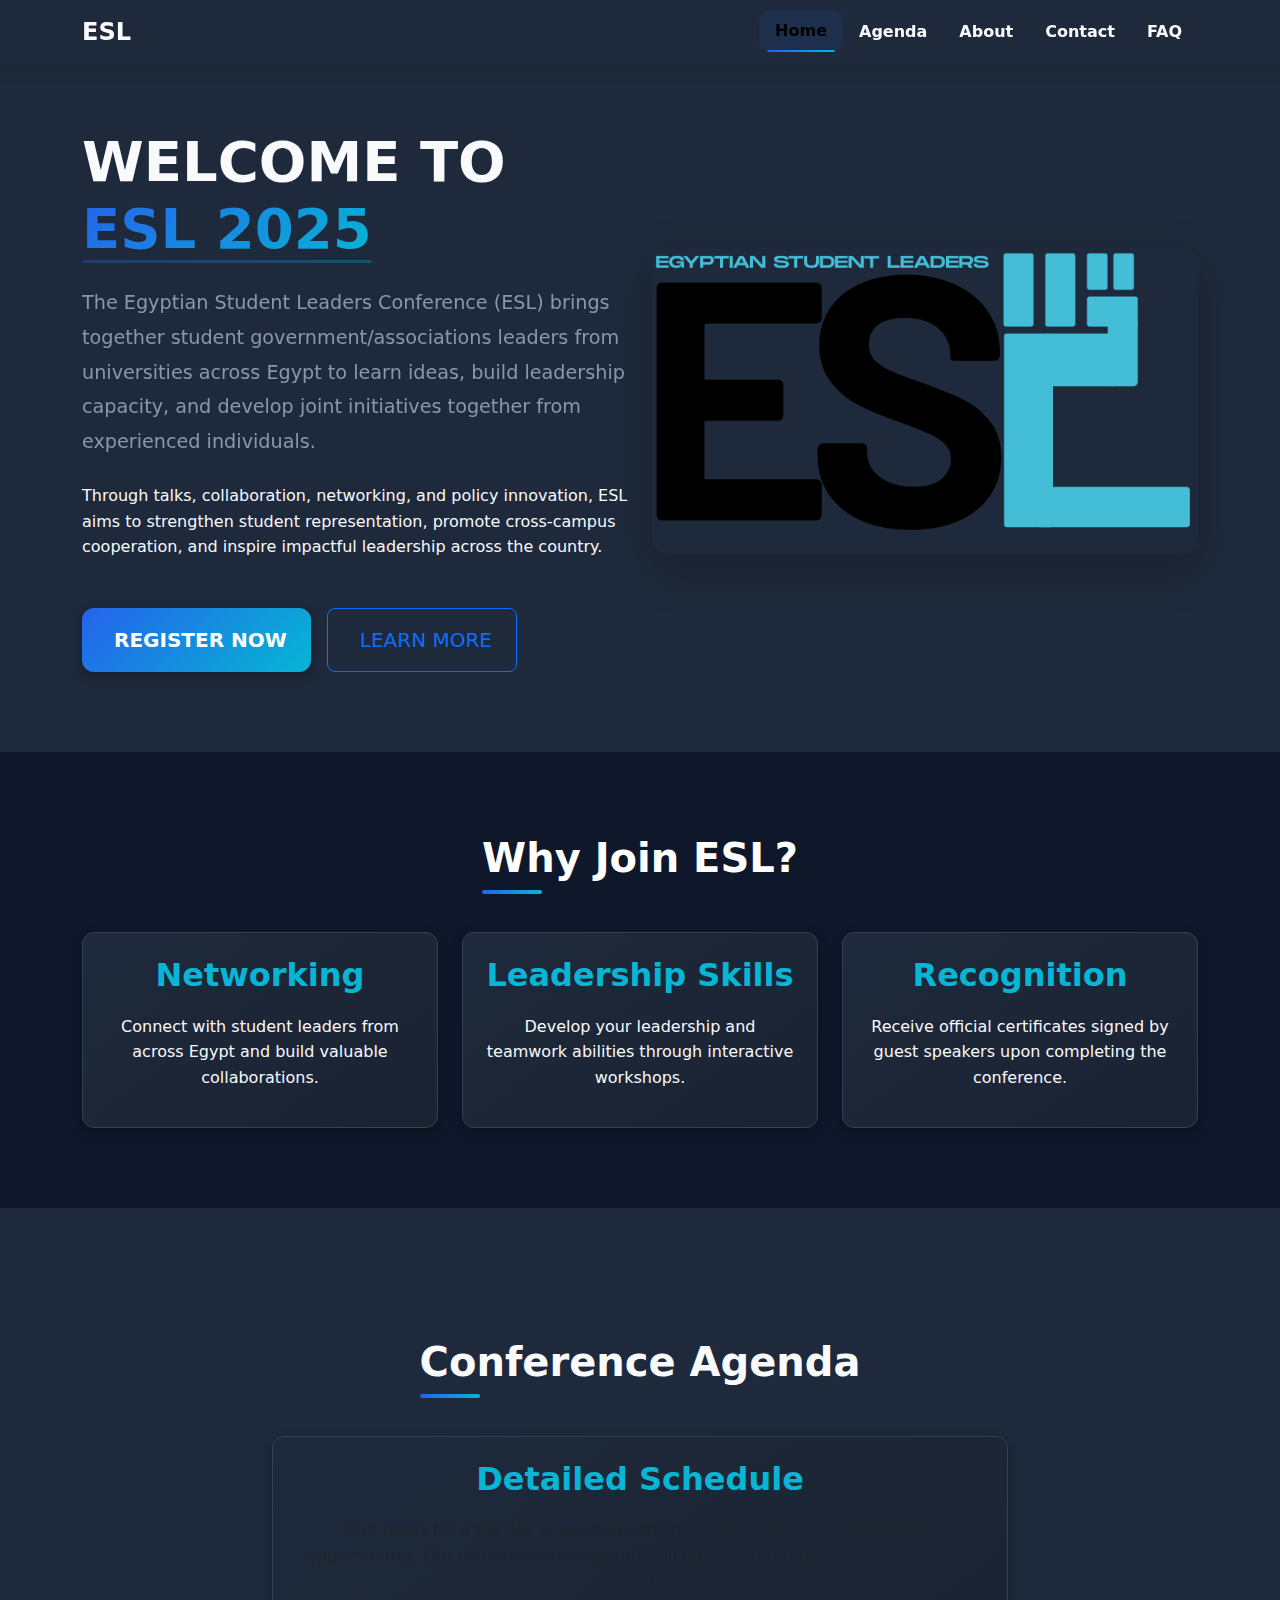
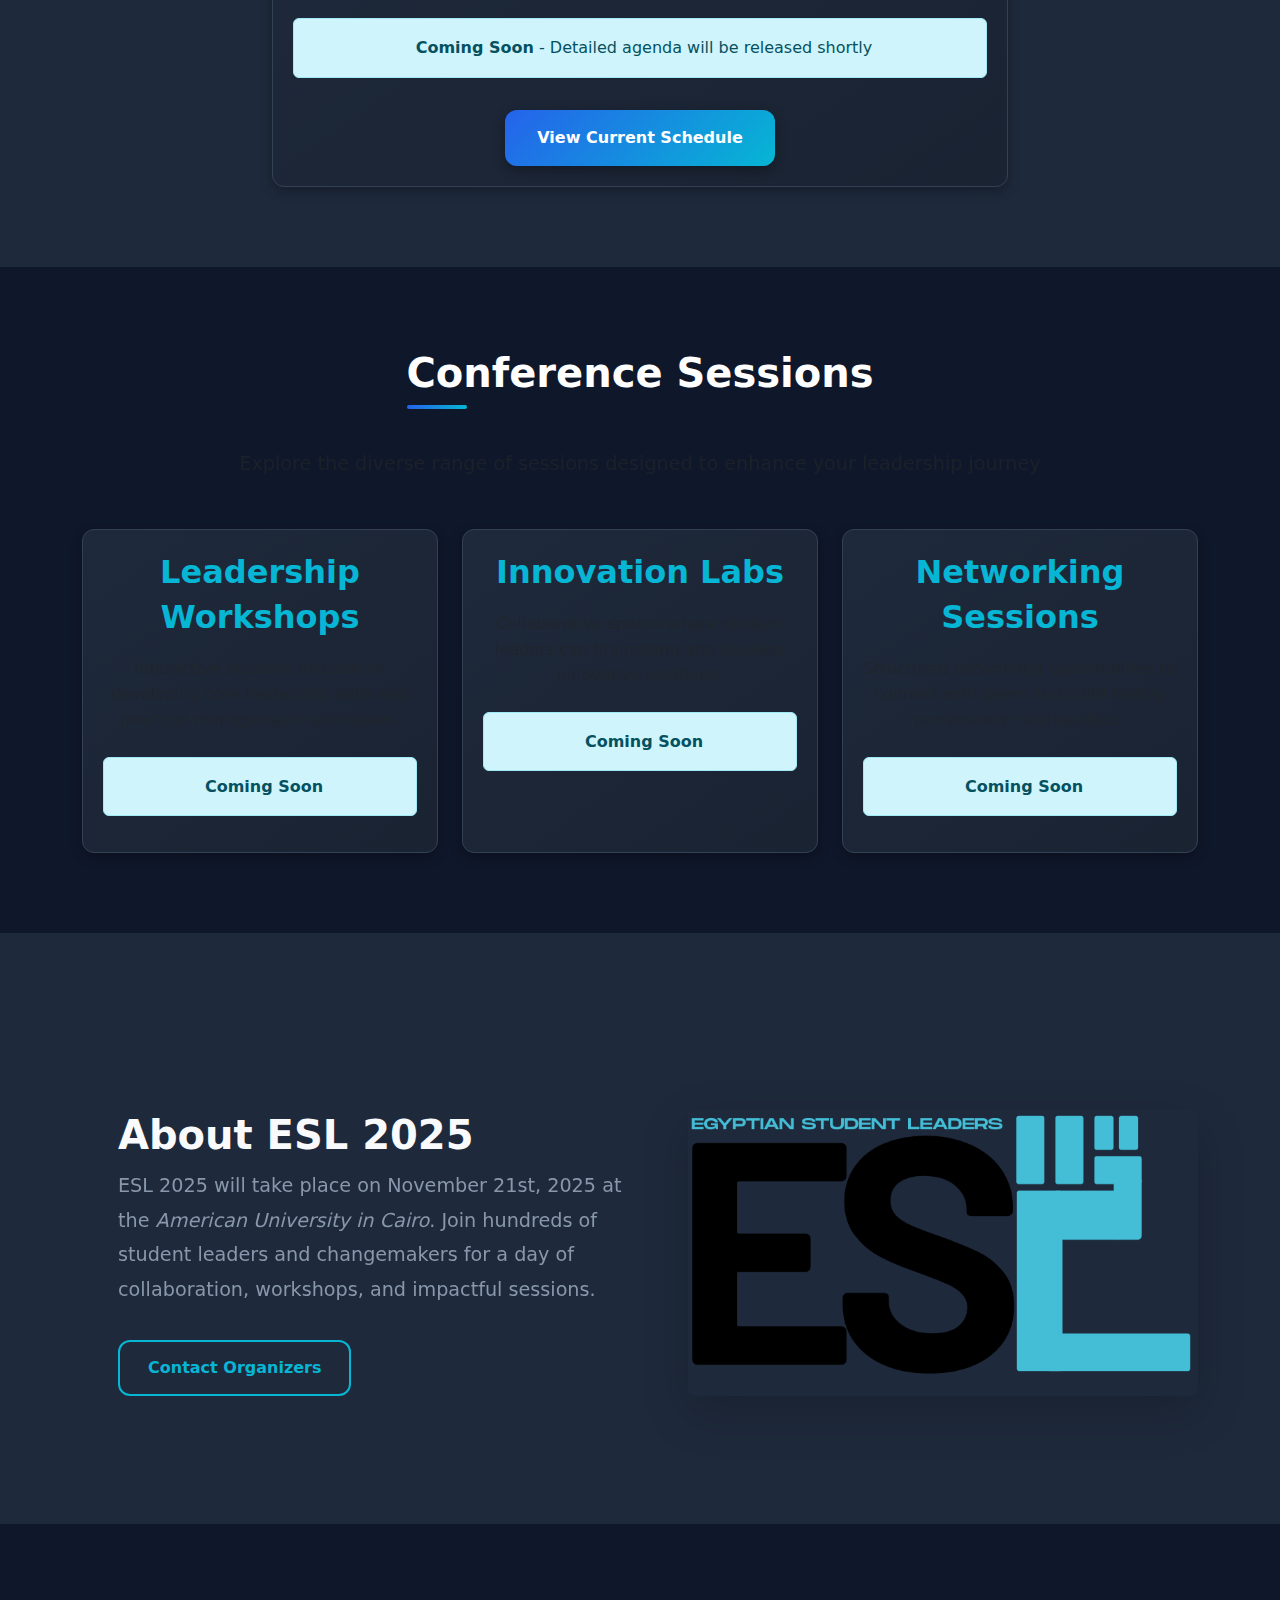
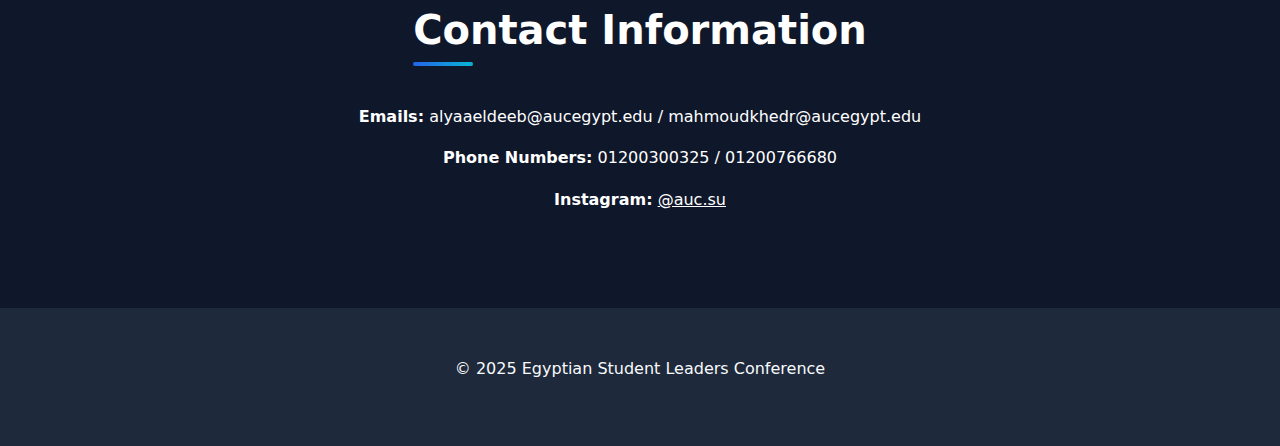
<file: index.html>
<!DOCTYPE html>
<html lang="en">

<head>
  <meta charset="UTF-8" />
  <meta name="viewport" content="width=device-width, initial-scale=1.0" />
  <title>Home</title>

  <!-- Bootstrap (for layout only) -->
  <link href="https://cdn.jsdelivr.net/npm/bootstrap@5.3.3/dist/css/bootstrap.min.css" rel="stylesheet" />
  <script src="https://cdn.jsdelivr.net/npm/bootstrap@5.3.3/dist/js/bootstrap.bundle.min.js"></script>

  <!-- Global Styles -->
  <link rel="stylesheet" href="css/global.css" />
</head>

<body>
  <!-- Navbar -->
  <header>
    <nav class="navbar navbar-expand-lg" id="main-nav">
      <div class="container">
        <a href="index.html" class="navbar-brand">ESL</a>
        <button class="navbar-toggler" type="button" data-bs-toggle="collapse" data-bs-target="#navmenu"
          aria-controls="navmenu" aria-expanded="false" aria-label="Toggle navigation">
          <span class="navbar-toggler-icon"></span>
        </button>

        <div class="collapse navbar-collapse" id="navmenu">
          <ul class="navbar-nav ms-auto">
            <li class="nav-item"><a href="index.html" class="nav-link active">Home</a></li>
            <li class="nav-item"><a href="agenda.html" class="nav-link">Agenda</a></li>
            <li class="nav-item"><a href="about.html" class="nav-link">About</a></li>
            <li class="nav-item"><a href="contact.html" class="nav-link">Contact</a></li>
            <li class="nav-item"><a href="faq.html" class="nav-link">FAQ</a></li>
          </ul>
        </div>
      </div>
    </nav>
  </header>


  <section class="start-section">
    <div class="container">
      <div class="row align-items-center min-vh-75">
        <div class="col-lg-6">
          <div class="hero-content">
            <h1 class="display-4 fw-bold mb-4">WELCOME TO <span class="highlight">ESL 2025</span></h1>
            <p class="lead mb-4">
              The <strong>Egyptian Student Leaders Conference (ESL)</strong> brings together student
              government/associations leaders from universities across Egypt to learn ideas, build
              leadership capacity, and develop joint initiatives together from experienced individuals.
            </p>
            <p class="mb-5">
              Through talks, collaboration, networking, and policy innovation, ESL aims to strengthen
              student representation, promote cross-campus cooperation, and inspire impactful
              leadership across the country.
            </p>
            <div class="d-flex flex-column flex-sm-row gap-3">
              <button class="btn btn-primary-custom btn-lg px-4 py-3" data-bs-toggle="modal" data-bs-target="#registerModal">
                <i class="fas fa-user-plus me-2"></i>REGISTER NOW
              </button>
              <a href="about.html" class="btn btn-outline-primary btn-lg px-4 py-3">
                <i class="fas fa-info-circle me-2"></i>LEARN MORE
              </a>
            </div>
          </div>
        </div>
        <div class="col-lg-6 text-center">
          <img class="img-fluid rounded-4 shadow-lg" src="images/ELC.png" alt="ESL Conference" 
               style="max-height: 500px; width: auto;" />
        </div>
      </div>
    </div>
  </section>

  <!-- Registration Modal -->
  <div class="modal fade" id="registerModal" tabindex="-1" aria-labelledby="registerModalLabel" aria-hidden="true">
    <div class="modal-dialog modal-lg">
      <div class="modal-content custom-modal">
        <div class="modal-header">
          <h5 class="modal-title" id="registerModalLabel">Join ESL 2025</h5>
          <button type="button" class="btn-close" data-bs-dismiss="modal"></button>
        </div>

        <div class="modal-body">
          <form id="registrationForm" method="POST" action="/api/register">
            <div class="row g-3">

              <!-- First & Last Name -->
              <div class="col-md-6">
                <label for="firstName" class="form-label">First Name</label>
                <input type="text" class="form-control" id="firstName" name="first_name"
                  placeholder="Enter your first name" required>
              </div>

              <div class="col-md-6">
                <label for="lastName" class="form-label">Last Name</label>
                <input type="text" class="form-control" id="lastName" name="last_name"
                  placeholder="Enter your last name" required>
              </div>

              <!-- Age -->
              <div class="col-md-4">
                <label for="age" class="form-label">Age</label>
                <input type="number" class="form-control" id="age" name="age" placeholder="Enter your age" required>
              </div>

              <!-- Email -->
              <div class="col-md-8">
                <label for="email" class="form-label">Email</label>
                <input type="email" class="form-control" id="email" name="email" placeholder="Enter your email"
                  required>
              </div>

              <!-- Phone -->
              <div class="col-md-6">
                <label for="phone" class="form-label">Phone Number</label>
                <input type="tel" class="form-control" id="phone" name="phone" placeholder="Enter your phone number"
                  required>
              </div>

              <!-- City Dropdown -->
              <div class="col-md-6">
                <label for="city" class="form-label">City</label>
                <select class="form-select" id="city" name="city" required>
                  <option value="" selected>Select your city</option>
                  <option value="Cairo">Cairo</option>
                  <option value="Giza">Giza</option>
                  <option value="Alexandria">Alexandria</option>
                  <option value="Port Said">Port Said</option>
                  <option value="Suez">Suez</option>
                  <option value="Luxor">Luxor</option>
                  <option value="Aswan">Aswan</option>
                  <option value="Ismailia">Ismailia</option>
                  <option value="Tanta">Tanta</option>
                  <option value="Faiyum">Faiyum</option>
                  <option value="Zagazig">Zagazig</option>
                  <option value="Mansoura">Mansoura</option>
                  <option value="Damanhur">Damanhur</option>
                  <option value="Beni Suef">Beni Suef</option>
                  <option value="Minya">Minya</option>
                  <option value="Assiut">Assiut</option>
                  <option value="Sohag">Sohag</option>
                  <option value="Qena">Qena</option>
                  <option value="Hurghada">Hurghada</option>
                  <option value="Sharm El Sheikh">Sharm El Sheikh</option>
                  <option value="Damietta">Damietta</option>
                  <option value="Kafr El Sheikh">Kafr El Sheikh</option>
                  <option value="Arish">Arish</option>
                  <option value="Banha">Banha</option>
                  <option value="Mahalla">Mahalla</option>
                  <option value="New Valley">New Valley</option>
                  <option value="Marsa Matruh">Marsa Matruh</option>
                  <option value="Beheira">Beheira</option>
                  <option value="North Sinai">North Sinai</option>
                  <option value="South Sinai">South Sinai</option>
                  <option value="Qalyubia">Qalyubia</option>
                  <option value="Sharqia">Sharqia</option>
                  <option value="Monufia">Monufia</option>
                  <option value="Red Sea">Red Sea</option>
                  <option value="Dakahlia">Dakahlia</option>
                </select>
              </div>

              <!-- University -->
              <div class="col-md-6">
                <label for="university" class="form-label">University</label>
                <input type="text" class="form-control" id="university" name="university"
                  placeholder="Your university name" required>
              </div>

              <!-- Organization -->
              <div class="col-md-6">
                <label for="organization" class="form-label">Name of Organization</label>
                <input type="text" class="form-control" id="organization" name="organization"
                  placeholder="Organization name or 'Individual'" required>
              </div>

              <!-- Role -->
              <div class="col-md-6">
                <label for="role" class="form-label">Role</label>
                <input type="text" class="form-control" id="role" name="role" placeholder="Enter your role" required>
              </div>

              <!-- Transportation Section (hidden until needed) -->
              <div id="transportSection" style="display:none;">
                <div class="col-12 mt-3">
                  <label class="form-label d-block">Will you be needing transportation?</label>
                  <div class="form-check form-check-inline">
                    <input class="form-check-input" type="radio" name="need_transport" id="transportYes" value="yes">
                    <label class="form-check-label" for="transportYes">Yes</label>
                  </div>
                  <div class="form-check form-check-inline">
                    <input class="form-check-input" type="radio" name="need_transport" id="transportNo" value="no">
                    <label class="form-check-label" for="transportNo">No</label>
                  </div>
                </div>

                <div class="col-12 mt-3" id="transportLocationDiv" style="display:none;">
                  <label for="transportLocation" class="form-label">From where will you be needing
                    transportation?</label>
                  <input type="text" class="form-control" id="transportLocation" name="transport_from"
                    placeholder="Enter location">
                </div>
              </div>
            </div>

            <div class="mt-4">
              <button type="submit" class="btn btn-primary-custom w-100">Submit Registration</button>
            </div>
          </form>
        </div>
      </div>
    </div>
  </div>



  <section class="info-section">
    <div class="container text-center">
      <h2 class="section-title text-white">Why Join ESL?</h2>
      <div class="row g-4">
        <div class="col-md">
          <div class="card-custom">
            <div class="card-body">
              <h3 class="card-title mb-3">Networking</h3>
              <p>Connect with student leaders from across Egypt and build valuable collaborations.</p>
            </div>
          </div>
        </div>
        <div class="col-md">
          <div class="card-custom">
            <div class="card-body">
              <h3 class="card-title mb-3">Leadership Skills</h3>
              <p>Develop your leadership and teamwork abilities through interactive workshops.</p>
            </div>
          </div>
        </div>
        <div class="col-md">
          <div class="card-custom">
            <div class="card-body">
              <h3 class="card-title mb-3">Recognition</h3>
              <p>Receive official certificates signed by guest speakers upon completing the conference.</p>
            </div>
          </div>
        </div>
      </div>
    </div>
  </section>

  <!-- Conference Agenda Section -->
  <section class="event-section">
    <div class="container text-center">
      <h2 class="section-title">Conference Agenda</h2>
      <div class="row justify-content-center">
        <div class="col-lg-8">
          <div class="card-custom">
            <div class="card-body">
              <i class="fas fa-calendar-alt text-primary fa-4x mb-4"></i>
              <h3 class="card-title mb-3">Detailed Schedule</h3>
              <p class="text-muted mb-4">
                Get ready for a full day of exciting activities, workshops, and networking opportunities. 
                Our comprehensive agenda will guide you through every moment of ESL 2025.
              </p>
              <div class="alert alert-info">
                <i class="fas fa-clock me-2"></i>
                <strong>Coming Soon</strong> - Detailed agenda will be released shortly
              </div>
              <a href="agenda.html" class="btn btn-primary-custom mt-3">View Current Schedule</a>
            </div>
          </div>
        </div>
      </div>
    </div>
  </section>

  <!-- Different Sessions Section -->
  <section class="info-section">
    <div class="container text-center">
      <h2 class="section-title text-white">Conference Sessions</h2>
      <p class="lead mb-5 text-muted">Explore the diverse range of sessions designed to enhance your leadership journey</p>
      
      <div class="row g-4">
        <div class="col-md-4">
          <div class="card-custom h-100">
            <div class="card-body">
              <i class="fas fa-users text-primary fa-3x mb-4"></i>
              <h3 class="card-title mb-3">Leadership Workshops</h3>
              <p class="text-muted mb-4">
                Interactive sessions focused on developing core leadership skills and practical management techniques.
              </p>
              <div class="alert alert-info">
                <i class="fas fa-clock me-2"></i>
                <strong>Coming Soon</strong>
              </div>
            </div>
          </div>
        </div>

        <div class="col-md-4">
          <div class="card-custom h-100">
            <div class="card-body">
              <i class="fas fa-lightbulb text-primary fa-3x mb-4"></i>
              <h3 class="card-title mb-3">Innovation Labs</h3>
              <p class="text-muted mb-4">
                Collaborative spaces where student leaders can brainstorm and develop innovative solutions.
              </p>
              <div class="alert alert-info">
                <i class="fas fa-clock me-2"></i>
                <strong>Coming Soon</strong>
              </div>
            </div>
          </div>
        </div>

        <div class="col-md-4">
          <div class="card-custom h-100">
            <div class="card-body">
              <i class="fas fa-handshake text-primary fa-3x mb-4"></i>
              <h3 class="card-title mb-3">Networking Sessions</h3>
              <p class="text-muted mb-4">
                Structured networking opportunities to connect with peers and build lasting professional relationships.
              </p>
              <div class="alert alert-info">
                <i class="fas fa-clock me-2"></i>
                <strong>Coming Soon</strong>
              </div>
            </div>
          </div>
        </div>
      </div>
    </div>
  </section>


  <!-- About ESL -->
  <section class="event-section">
    <div class="container">
      <div class="row align-items-center justify-content-between">
        <div class="col-md p-5">
          <h2>About ESL 2025</h2>
          <p class="lead">
            ESL 2025 will take place on <strong>November 21st, 2025</strong> at the
            <em>American University in Cairo</em>. Join hundreds of student leaders and changemakers for a day of
            collaboration, workshops, and impactful sessions.
          </p>
          <a href="#contact" class="btn btn-secondary-custom mt-3">Contact Organizers</a>
        </div>
        <div class="col-md">
          <img src="images/ELC.png" alt="Conference" class="img-fluid rounded-3 shadow-lg" />
        </div>
      </div>
    </div>
  </section>

  <!-- Contact Info -->
  <section class="contact-section" id="contact">
    <div class="container text-center text-white">
      <h2 class="section-title text-white">Contact Information</h2>
      <ul class="list-unstyled">
        <li class="mb-3"><strong>Emails:</strong> alyaaeldeeb@aucegypt.edu / mahmoudkhedr@aucegypt.edu</li>
        <li class="mb-3"><strong>Phone Numbers:</strong> 01200300325 / 01200766680</li>
        <li class="mb-3"><strong>Instagram:</strong> <a href="https://instagram.com/auc.su" target="_blank" class="text-white">@auc.su</a></li>
      </ul>
    </div>
  </section>

  <!-- Footer -->
  <footer class="footer-section text-center">
    <div class="container">
      <p>© 2025 Egyptian Student Leaders Conference</p>
      <a href="#" class="scroll-top"><i class="bi bi-arrow-up-circle h1"></i></a>
    </div>
  </footer>

  <script src="script.js"></script>
</body>

</html>
</file>
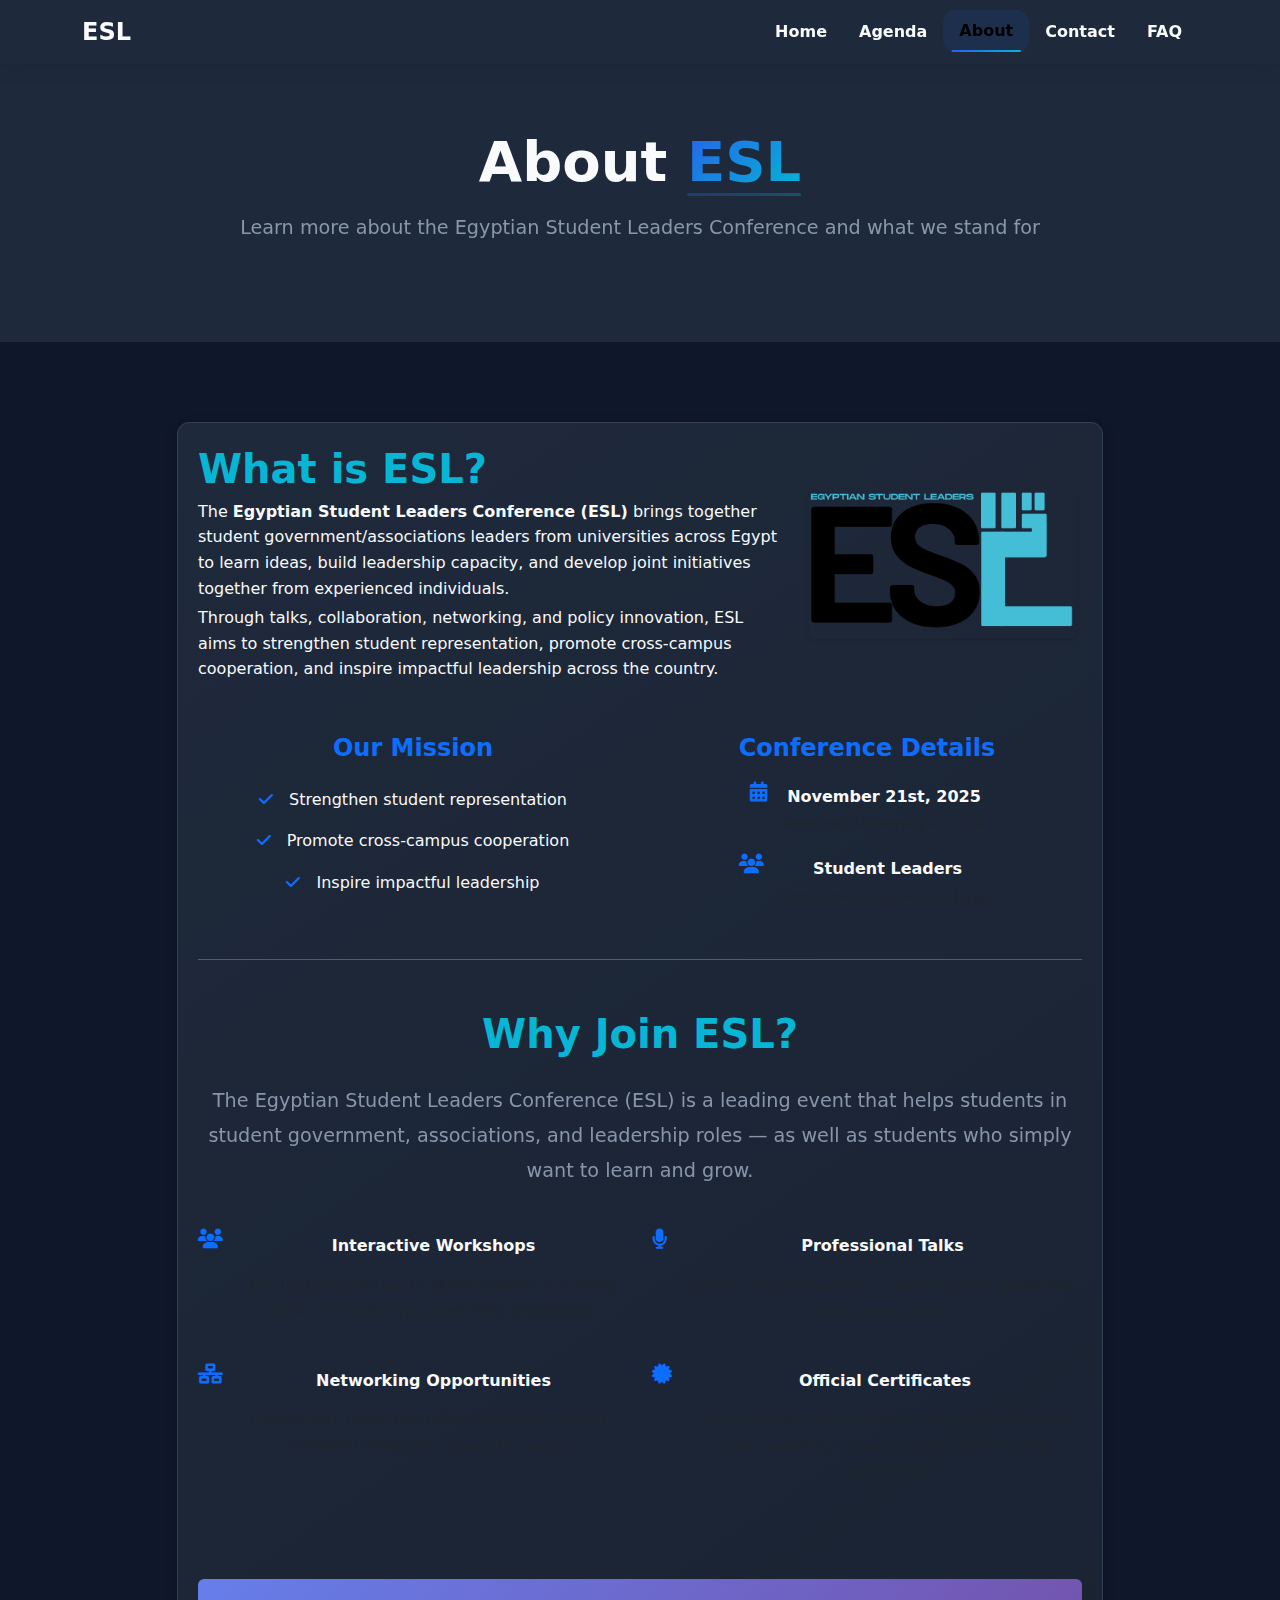
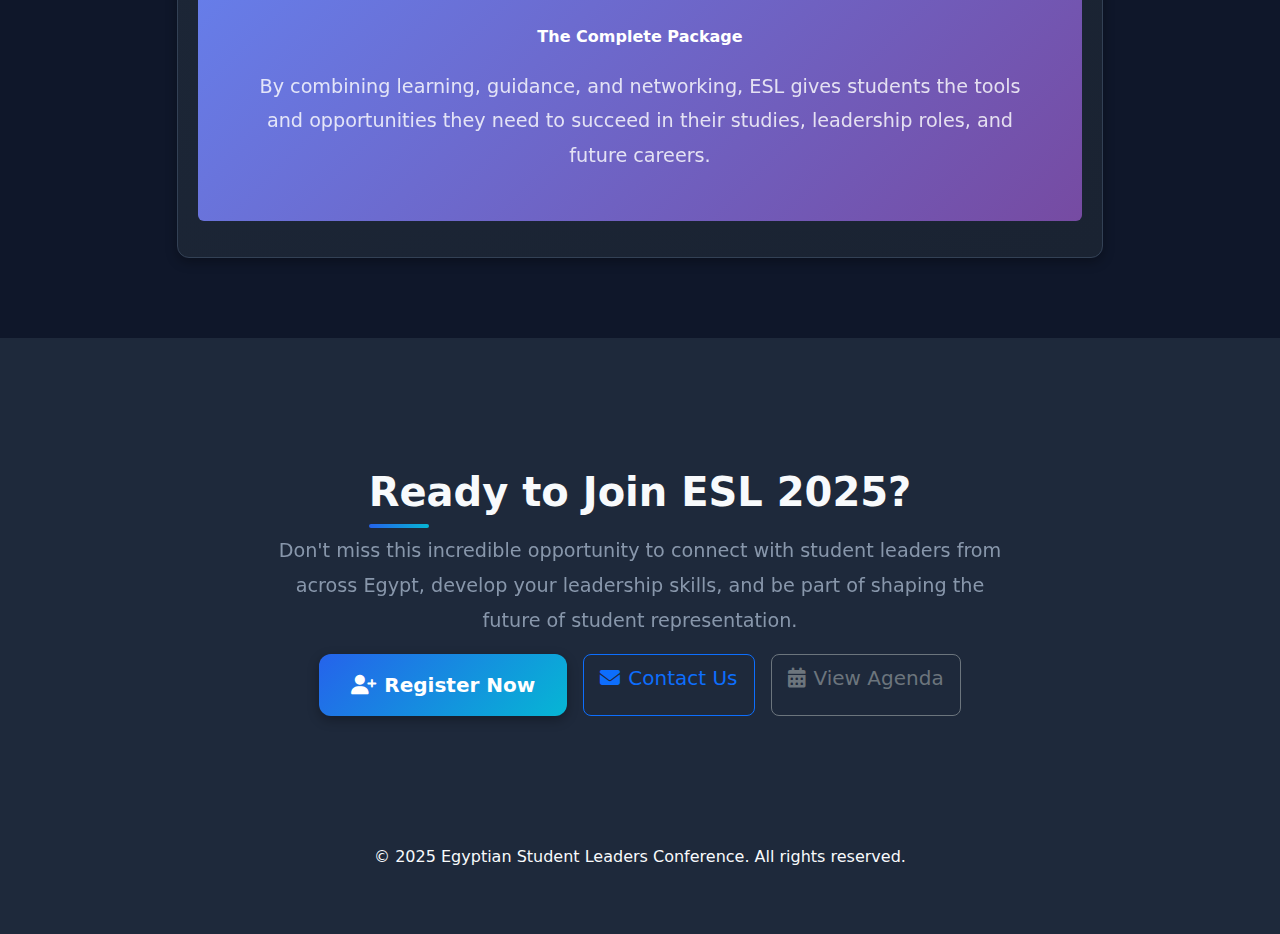
<file: about.html>
<!DOCTYPE html>
<html lang="en">
<head>
    <meta charset="UTF-8">
    <meta name="viewport" content="width=device-width, initial-scale=1.0">
    <title>About ESL - Egyptian Student Leaders Conference</title>
    <link href="https://cdn.jsdelivr.net/npm/bootstrap@5.3.2/dist/css/bootstrap.min.css" rel="stylesheet">
    <link href="https://cdnjs.cloudflare.com/ajax/libs/font-awesome/6.4.0/css/all.min.css" rel="stylesheet">
    <link rel="stylesheet" href="css/global.css">
</head>
<body>
  <!-- Navbar -->
  <header>
    <nav class="navbar navbar-expand-lg" id="main-nav">
      <div class="container">
        <a href="index.html" class="navbar-brand">ESL</a>
        <button class="navbar-toggler" type="button" data-bs-toggle="collapse" data-bs-target="#navmenu"
          aria-controls="navmenu" aria-expanded="false" aria-label="Toggle navigation">
          <span class="navbar-toggler-icon"></span>
        </button>

        <div class="collapse navbar-collapse" id="navmenu">
          <ul class="navbar-nav ms-auto">
            <li class="nav-item"><a href="index.html" class="nav-link">Home</a></li>
            <li class="nav-item"><a href="agenda.html" class="nav-link">Agenda</a></li>
            <li class="nav-item"><a href="about.html" class="nav-link active">About</a></li>
            <li class="nav-item"><a href="contact.html" class="nav-link">Contact</a></li>
            <li class="nav-item"><a href="faq.html" class="nav-link">FAQ</a></li>
          </ul>
        </div>
      </div>
    </nav>
  </header>

    <!-- Header Section -->
    <section class="start-section text-center">
        <div class="container">
            <h1 class="display-4 fw-bold mb-3">About <span class="highlight">ESL</span></h1>
            <p class="lead mb-3">Learn more about the Egyptian Student Leaders Conference and what we stand for</p>
        </div>
    </section>

    <!-- About ESL Section -->
    <section class="info-section">
        <div class="container">
            <div class="row justify-content-center">
                <div class="col-lg-10">
                    <div class="card-custom mb-3">
                        <div class="row align-items-center">
                            <div class="col-lg-8">
                                <h2 class="card-title mb-1">What is ESL?</h2>
                                <p class="mb-1">
                                    The <strong>Egyptian Student Leaders Conference (ESL)</strong> brings together student government/associations leaders from universities across Egypt to learn ideas, build leadership capacity, and develop joint initiatives together from experienced individuals.
                                </p>
                                <p class="mb-1">
                                    Through talks, collaboration, networking, and policy innovation, ESL aims to strengthen student representation, promote cross-campus cooperation, and inspire impactful leadership across the country.
                                </p>
                            </div>
                            <div class="col-lg-4 text-center">
                                <img src="images/ELC.png" alt="ESL Conference Logo" class="img-fluid rounded shadow-sm" style="max-height: 150px; width: auto;">
                            </div>
                        </div>
                        <div class="row mt-5">
                            <div class="col-md-6">
                                <h4 class="text-primary mb-4 text-center">Our Mission</h4>
                                <ul class="list-unstyled text-center">
                                    <li class="mb-3"><i class="fas fa-check text-primary me-3"></i>Strengthen student representation</li>
                                    <li class="mb-3"><i class="fas fa-check text-primary me-3"></i>Promote cross-campus cooperation</li>
                                    <li class="mb-3"><i class="fas fa-check text-primary me-3"></i>Inspire impactful leadership</li>
                                </ul>
                            </div>
                            <div class="col-md-6">
                                <h4 class="text-primary mb-4 text-center">Conference Details</h4>
                                <div class="d-flex align-items-start mb-4 justify-content-center">
                                    <i class="fas fa-calendar-alt text-primary me-3 fa-lg mt-1"></i>
                                    <div class="text-center">
                                        <h6 class="mb-1">November 21st, 2025</h6>
                                        <small class="text-muted">American University in Cairo</small>
                                    </div>
                                </div>
                                <div class="d-flex align-items-start justify-content-center">
                                    <i class="fas fa-users text-primary me-3 fa-lg mt-1"></i>
                                    <div class="text-center">
                                        <h6 class="mb-1">Student Leaders</h6>
                                        <small class="text-muted">From universities across Egypt</small>
                                    </div>
                                </div>
                            </div>
                        </div>
                        
                        <hr class="my-5">
                        
                        <h2 class="card-title mb-4 text-center">Why Join ESL?</h2>
                        <p class="mb-5 text-center lead">
                            The Egyptian Student Leaders Conference (ESL) is a leading event that helps students in student government, associations, and leadership roles — as well as students who simply want to learn and grow.
                        </p>
                        
                        <div class="row">
                            <div class="col-md-6 mb-5">
                                <div class="d-flex align-items-start justify-content-center">
                                    <i class="fas fa-users text-primary me-3 fa-lg" style="margin-top: 2px;"></i>
                                    <div class="text-center">
                                        <h6 class="mb-3">Interactive Workshops</h6>
                                        <small class="text-muted">Practical activities run by skilled trainers in different fields to enhance your leadership capabilities.</small>
                                    </div>
                                </div>
                            </div>
                            <div class="col-md-6 mb-5">
                                <div class="d-flex align-items-start justify-content-center">
                                    <i class="fas fa-microphone text-primary me-3 fa-lg" style="margin-top: 2px;"></i>
                                    <div class="text-center">
                                        <h6 class="mb-3">Professional Talks</h6>
                                        <small class="text-muted">Advice from professionals on building skills, leadership, and career paths.</small>
                                    </div>
                                </div>
                            </div>
                            <div class="col-md-6 mb-5">
                                <div class="d-flex align-items-start justify-content-center">
                                    <i class="fas fa-network-wired text-primary me-3 fa-lg" style="margin-top: 2px;"></i>
                                    <div class="text-center">
                                        <h6 class="mb-3">Networking Opportunities</h6>
                                        <small class="text-muted">Connect with peers from other universities and form valuable connections across the country.</small>
                                    </div>
                                </div>
                            </div>
                            <div class="col-md-6 mb-5">
                                <div class="d-flex align-items-start justify-content-center">
                                    <i class="fas fa-certificate text-primary me-3 fa-lg" style="margin-top: 2px;"></i>
                                    <div class="text-center">
                                        <h6 class="mb-3">Official Certificates</h6>
                                        <small class="text-muted">All participants receive official certificates signed by guest speakers, recognizing their learning and commitment.</small>
                                    </div>
                                </div>
                            </div>
                        </div>
                        
                        <div class="mt-5 p-5 rounded" style="background: linear-gradient(135deg, #667eea 0%, #764ba2 100%); color: white;">
                            <h6 class="text-center mb-4 text-white">The Complete Package</h6>
                            <small class="text-center d-block lead" style="color: rgba(255,255,255,0.9);">
                                By combining learning, guidance, and networking, ESL gives students the tools and opportunities they need to succeed in their studies, leadership roles, and future careers.
                            </small>
                        </div>
                    </div>

                </div>
            </div>
        </div>
    </section>

    <!-- Call to Action Section -->
    <section class="event-section">
        <div class="container text-center">
            <div class="row justify-content-center">
                <div class="col-lg-8">
                    <h2 class="section-title mb-3">Ready to Join ESL 2025?</h2>
                    <p class="lead mb-3">
                        Don't miss this incredible opportunity to connect with student leaders from across Egypt, 
                        develop your leadership skills, and be part of shaping the future of student representation.
                    </p>
                    <div class="d-flex flex-column flex-sm-row gap-3 justify-content-center">
                        <a href="index.html" class="btn btn-primary-custom btn-lg">
                            <i class="fas fa-user-plus me-2"></i>Register Now
                        </a>
                        <a href="contact.html" class="btn btn-outline-primary btn-lg">
                            <i class="fas fa-envelope me-2"></i>Contact Us
                        </a>
                        <a href="agenda.html" class="btn btn-outline-secondary btn-lg">
                            <i class="fas fa-calendar-alt me-2"></i>View Agenda
                        </a>
                    </div>
                </div>
            </div>
        </div>
    </section>

    <!-- Footer -->
    <footer class="footer-section text-center">
        <div class="container">
            <p>&copy; 2025 Egyptian Student Leaders Conference. All rights reserved.</p>
        </div>
    </footer>

    <script src="https://cdn.jsdelivr.net/npm/bootstrap@5.3.2/dist/js/bootstrap.bundle.min.js"></script>
    <script src="script.js"></script>
</body>
</html>
</file>
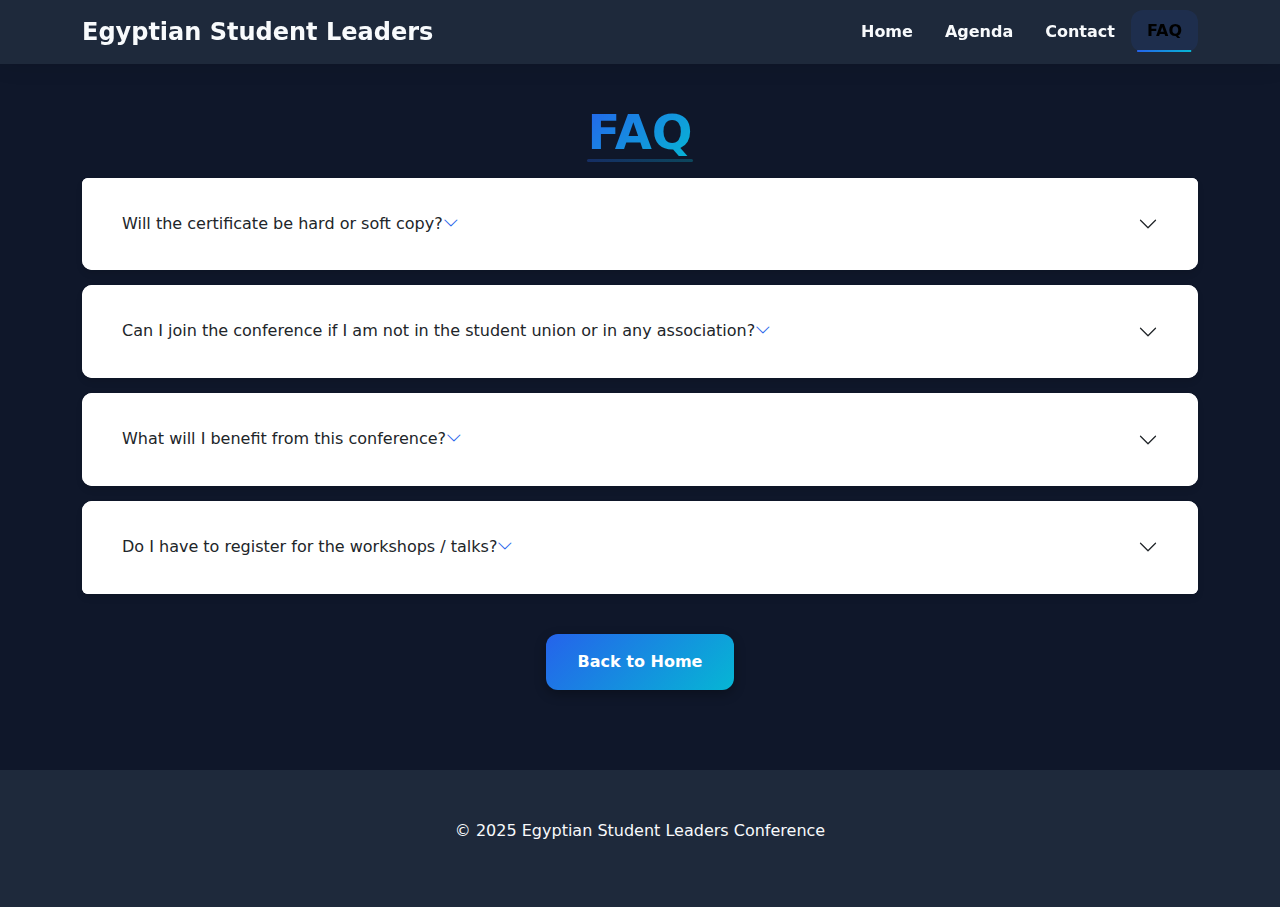
<file: faq.html>
<!DOCTYPE html>
<html lang="en">

<head>
  <meta charset="UTF-8" />
  <meta name="viewport" content="width=device-width, initial-scale=1.0" />
  <title>FAQ - ESL </title>

  <!-- Bootstrap (for layout only) -->
  <link href="https://cdn.jsdelivr.net/npm/bootstrap@5.3.3/dist/css/bootstrap.min.css" rel="stylesheet" />
  <script src="https://cdn.jsdelivr.net/npm/bootstrap@5.3.3/dist/js/bootstrap.bundle.min.js"></script>

  <!-- Bootstrap Icons -->
  <link rel="stylesheet" href="https://cdn.jsdelivr.net/npm/bootstrap-icons@1.10.0/font/bootstrap-icons.css">

  <!-- Global Styles -->
  <link rel="stylesheet" href="css/global.css" />

  <!-- FAQ-specific styles -->
  <style>
    .faq-section {
      padding: 80px 0;
      background-color: var(--color-background);
    }

    .faq-title {
      color: var(--color-primary);
      margin-bottom: 50px;
      font-weight: 700;
    }

    .faq-item {
      border: none;
      border-radius: 10px;
      margin-bottom: 15px;
      box-shadow: 0 4px 6px rgba(0, 0, 0, 0.1);
      overflow: hidden;
    }

    .faq-header {
      background-color: white;
      border: none;
      padding: 20px;
      cursor: pointer;
      transition: all 0.3s ease;
    }

    .faq-header:hover {
      background-color: #f8f9fa;
    }

    .faq-header h3 {
      margin: 0;
      font-size: 1.2rem;
      font-weight: 600;
      color: var(--color-primary);
      display: flex;
      justify-content: space-between;
      align-items: center;
    }

    .faq-answer {
      padding: 20px;
      background-color: white;
      border-top: 1px solid #e9ecef;
    }

    .faq-icon {
      transition: transform 0.3s ease;
      color: var(--color-primary);
    }

    .faq-header[aria-expanded="true"] .faq-icon {
      transform: rotate(180deg);
    }

    .back-home {
      margin-top: 40px;
    }
  </style>
</head>

<body>
  <!-- Navbar -->
  <header>
    <nav class="navbar navbar-expand-lg" id="main-nav">
      <div class="container">
        <a href="index.html" class="navbar-brand">Egyptian Student Leaders</a>
        <button class="navbar-toggler" type="button" data-bs-toggle="collapse" data-bs-target="#navmenu"
          aria-controls="navmenu" aria-expanded="false" aria-label="Toggle navigation">
          <span class="navbar-toggler-icon"></span>
        </button>

        <div class="collapse navbar-collapse" id="navmenu">
          <ul class="navbar-nav ms-auto">
            <li class="nav-item"><a href="index.html" class="nav-link">Home</a></li>
            <li class="nav-item"><a href="agenda.html" class="nav-link">Agenda</a></li>

            <li class="nav-item"><a href="contact.html" class="nav-link">Contact</a></li>
            <li class="nav-item"><a href="faq.html" class="nav-link active">FAQ</a></li>
          </ul>
        </div>
      </div>
    </nav>
  </header>

  <!-- FAQ Section -->
  <section class="faq-section">
    <div class="container">
      <div class="container text-center">
        <h1 class="display-5 mt-4 fw-bold mb-3"> <span class="highlight">FAQ</span></h1>

      </div>

      <div class="accordion" id="faqAccordion">
        <!-- Question 1 -->

        <!-- Question 2 -->
        <div class="accordion-item faq-item">
          <h2 class="accordion-header faq-header" id="headingTwo">
            <button class="accordion-button collapsed" type="button" data-bs-toggle="collapse"
              data-bs-target="#collapseTwo" aria-expanded="false" aria-controls="collapseTwo">
              <span>Will the certificate be hard or soft copy?</span>
              <i class="faq-icon bi bi-chevron-down"></i>
            </button>
          </h2>
          <div id="collapseTwo" class="accordion-collapse collapse" aria-labelledby="headingTwo"
            data-bs-parent="#faqAccordion">
            <div class="accordion-body faq-answer">
              <p>All certificates will be sent as a soft copy through email.</p>
            </div>
          </div>
        </div>

        <!-- Question 3 -->
        <div class="accordion-item faq-item">
          <h2 class="accordion-header faq-header" id="headingThree">
            <button class="accordion-button collapsed" type="button" data-bs-toggle="collapse"
              data-bs-target="#collapseThree" aria-expanded="false" aria-controls="collapseThree">
              <span>Can I join the conference if I am not in the student union or in any association?</span>
              <i class="faq-icon bi bi-chevron-down"></i>
            </button>
          </h2>
          <div id="collapseThree" class="accordion-collapse collapse" aria-labelledby="headingThree"
            data-bs-parent="#faqAccordion">
            <div class="accordion-body faq-answer">
              <p>Yes, all university students are welcome to join the conference.</p>
            </div>
          </div>
        </div>

        <!-- Question 4 -->
        <div class="accordion-item faq-item">
          <h2 class="accordion-header faq-header" id="headingFour">
            <button class="accordion-button collapsed" type="button" data-bs-toggle="collapse"
              data-bs-target="#collapseFour" aria-expanded="false" aria-controls="collapseFour">
              <span>What will I benefit from this conference?</span>
              <i class="faq-icon bi bi-chevron-down"></i>
            </button>
          </h2>
          <div id="collapseFour" class="accordion-collapse collapse" aria-labelledby="headingFour"
            data-bs-parent="#faqAccordion">
            <div class="accordion-body faq-answer">
              <p>Students will benefit by gaining practical skills through workshops, receiving guidance from
                professionals, expanding your network with students from other universities, and earning a certificate
                from AUC that adds value to your academic and career journey.</p>
            </div>
          </div>
        </div>

        <!-- Question 5 -->
        <div class="accordion-item faq-item">
          <h2 class="accordion-header faq-header" id="headingFive">
            <button class="accordion-button collapsed" type="button" data-bs-toggle="collapse"
              data-bs-target="#collapseFive" aria-expanded="false" aria-controls="collapseFive">
              <span>Do I have to register for the workshops / talks?</span>
              <i class="faq-icon bi bi-chevron-down"></i>
            </button>
          </h2>
          <div id="collapseFive" class="accordion-collapse collapse" aria-labelledby="headingFive"
            data-bs-parent="#faqAccordion">
            <div class="accordion-body faq-answer">
              <p>No, you have to register only for the events and throughout the day you can choose the workshops and
                talks you will attend.</p>
            </div>
          </div>
        </div>
      </div>

      <div class="text-center back-home">
        <a href="index.html" class="btn btn-primary-custom">Back to Home</a>
      </div>
    </div>
  </section>

  <!-- Footer -->
  <footer class="footer-section text-center">
    <div class="container">
      <p>© 2025 Egyptian Student Leaders Conference</p>
      <a href="#" class="scroll-top"><i class="bi bi-arrow-up-circle h1"></i></a>
    </div>
  </footer>

</html>
</file>
<file: css/global.css>
:root {
  /* Primary Colors - Modern blue palette */
  --color-primary: #2563eb;        /* Vibrant blue */
  --color-secondary: #64748b;      /* Elegant slate gray */
  --color-accent: #06b6d4;         /* Bright cyan accent */

  /* Background Colors - Dark theme with depth */
  --color-bg: #0f172a;             /* Deep navy background */
  --color-surface: #1e293b;        /* Elevated dark surface */

  /* Text Colors - High contrast for readability */
  --color-text: #f8fafc;           /* Crisp white text */
  --color-text-muted: #94a3b8;     /* Subtle gray for secondary text */

  /* Border Colors */
  --color-border: #334155;         /* Subtle dark borders */

  /* Additional theme colors */
  --color-success: #10b981;        /* Green for success states */
  --color-warning: #f59e0b;        /* Amber for warnings */
  --color-danger: #ef4444;         /* Red for errors */

  /* New variables for smoothness */
  --transition-fast: 0.2s ease;
  --transition-medium: 0.3s ease;
  --transition-slow: 0.5s ease;
  --shadow-soft: 0 4px 12px rgba(0, 0, 0, 0.3);
  --shadow-medium: 0 8px 24px rgba(0, 0, 0, 0.4);
  --shadow-glow: 0 0 20px rgba(37, 99, 235, 0.3);
  --border-radius: 12px;
}

/* Smooth scrolling */
html {
  scroll-behavior: smooth;
  scroll-padding-top: 80px; /* Account for fixed navbar */
}

* {
  box-sizing: border-box;
}

html,
body {
  margin: 0;
  padding: 0;
  font-family: system-ui, -apple-system, BlinkMacSystemFont, 'Segoe UI', sans-serif;
  background-color: var(--color-bg);
  color: var(--color-text);
  line-height: 1.6;
  overflow-x: hidden;
  min-height: 100vh;
}

body {
  display: flex;
  flex-direction: column;
}

/* Improved Navbar */
#main-nav {
  background-color: var(--color-surface);
  position: fixed;
  top: 0;
  width: 100%;
  z-index: 1000;
  box-shadow: 0 2px 20px rgba(0, 0, 0, 0.1);
  transition: all var(--transition-medium);
}

#main-nav.scrolled {
  padding: 0.5rem 0;
  box-shadow: 0 4px 20px rgba(0, 0, 0, 0.15);
}

.navbar-brand {
  color: var(--color-text);
  font-size: 1.5rem;
  text-decoration: none;
  transition: color var(--transition-medium);
  font-weight: 700;
}

.navbar-brand:hover {
  color: var(--color-accent);
  transform: translateY(-1px);
}

.nav-link {
  color: var(--color-text);
  font-weight: 600;
  font-size: 1rem;
  transition: all var(--transition-medium);
  padding: 0.5rem 1rem !important;
  border-radius: var(--border-radius);
  position: relative;
}

.nav-link:hover,
.nav-link.active {
  color: var(--color-accent);
  background-color: rgba(37, 99, 235, 0.1);
  transform: translateY(-1px);
}

.nav-link::after {
  content: '';
  position: absolute;
  bottom: 0;
  left: 50%;
  width: 0;
  height: 2px;
  background: linear-gradient(90deg, var(--color-primary), var(--color-accent));
  transition: all var(--transition-medium);
  transform: translateX(-50%);
}

.nav-link:hover::after,
.nav-link.active::after {
  width: 80%;
}

.navbar-toggler {
  border: none;
  background-color: transparent;
  padding: 0.25rem;
  transition: transform var(--transition-medium);
}

.navbar-toggler:hover {
  transform: scale(1.1);
}

.navbar-toggler:focus {
  box-shadow: 0 0 0 2px var(--color-accent);
}

/* Custom hamburger menu lines */
.navbar-toggler-icon {
  background-image: none;
  width: 24px;
  height: 18px;
  position: relative;
}

.navbar-toggler-icon::before,
.navbar-toggler-icon::after,
.navbar-toggler-icon {
  background-color: var(--color-text);
  height: 3px;
  border-radius: 2px;
  transition: all var(--transition-medium);
}

.navbar-toggler-icon::before,
.navbar-toggler-icon::after {
  content: '';
  position: absolute;
  left: 0;
  width: 100%;
}

.navbar-toggler-icon::before {
  top: -6px;
}

.navbar-toggler-icon::after {
  bottom: -6px;
}

/* Section Improvements */
.start-section,
.event-section {
  background-color: var(--color-surface);
  color: var(--color-text);
  padding: 8rem 0 5rem;
  position: relative;
  overflow: hidden;
}

.start-section::before {
  content: '';
  position: absolute;
  top: 0;
  left: 0;
  right: 0;
  height: 4px;
  background: linear-gradient(90deg, var(--color-primary), var(--color-accent), transparent);
}

.info-section,
.contact-section {
  background-color: var(--color-bg);
  color: var(--color-text);
  padding: 5rem 0;
  position: relative;
  flex: 1;
}

.footer-section {
  background-color: var(--color-surface);
  color: var(--color-text);
  padding: 3rem 0;
  position: relative;
  margin-top: auto;
}

.section-title {
  font-weight: 800;
  margin-bottom: 3rem;
  font-size: 2.5rem;
  position: relative;
  display: inline-block;
  color: var(--color-text);
}

.section-title::after {
  content: '';
  position: absolute;
  bottom: -10px;
  left: 0;
  width: 60px;
  height: 4px;
  background: linear-gradient(90deg, var(--color-primary), var(--color-accent));
  border-radius: 2px;
}

/* General heading improvements */
h1, h2, h3, h4, h5, h6 {
  color: var(--color-text);
  font-weight: 700;
}

h1 {
  font-size: 3rem;
  font-weight: 800;
  line-height: 1.2;
}

h2 {
  font-size: 2.5rem;
  font-weight: 700;
  line-height: 1.3;
  color: var(--color-text);
}

h3 {
  font-size: 2rem;
  font-weight: 600;
  line-height: 1.4;
  color: var(--color-text);
}

h4 {
  font-size: 1.5rem;
  font-weight: 600;
  color: var(--color-accent);
}

h5 {
  font-size: 1.25rem;
  font-weight: 600;
  color: var(--color-text);
}

/* Bootstrap display classes enhancement */
.display-1, .display-2, .display-3, .display-4, .display-5, .display-6 {
  color: var(--color-text);
  font-weight: 800;
  line-height: 1.2;
}

.display-3 {
  font-size: 3.5rem;
  color: var(--color-text);
}

@media (max-width: 768px) {
  .display-3 {
    font-size: 2.5rem;
  }
  
  h1 {
    font-size: 2.5rem;
  }
  
  h2 {
    font-size: 2rem;
  }
}

/* Typography Improvements */
.highlight {
  background: linear-gradient(135deg, var(--color-primary), var(--color-accent));
  -webkit-background-clip: text;
  -webkit-text-fill-color: transparent;
  background-clip: text;
  font-weight: 800;
  position: relative;
}

.highlight::after {
  content: '';
  position: absolute;
  bottom: -2px;
  left: 0;
  right: 0;
  height: 3px;
  background: linear-gradient(90deg, var(--color-primary), var(--color-accent));
  border-radius: 2px;
  opacity: 0.3;
}

.lead {
  font-size: 1.2rem;
  line-height: 1.8;
  opacity: 0.9;
  color: var(--color-text-muted);
}

/* Button Improvements */
.btn-primary-custom {
  background: linear-gradient(135deg, var(--color-primary), var(--color-accent));
  color: white;
  border: none;
  padding: 1rem 2rem;
  border-radius: var(--border-radius);
  font-weight: 600;
  transition: all var(--transition-medium);
  box-shadow: var(--shadow-soft);
  position: relative;
  overflow: hidden;
}

.btn-primary-custom:hover {
  transform: translateY(-3px);
  box-shadow: var(--shadow-glow);
  filter: brightness(1.1);
  color: white;
}

.btn-primary-custom::before {
  content: '';
  position: absolute;
  top: 0;
  left: -100%;
  width: 100%;
  height: 100%;
  background: linear-gradient(90deg, transparent, rgba(255,255,255,0.3), transparent);
  transition: left var(--transition-slow);
}

.btn-primary-custom:hover::before {
  left: 100%;
}

.btn-secondary-custom {
  background-color: transparent;
  border: 2px solid var(--color-accent);
  color: var(--color-accent);
  padding: 0.875rem 1.75rem;
  border-radius: var(--border-radius);
  transition: all var(--transition-medium);
  font-weight: 600;
}

.btn-secondary-custom:hover {
  background-color: var(--color-accent);
  color: var(--color-surface);
  transform: translateY(-2px);
  box-shadow: var(--shadow-glow);
}

/* Card Improvements */
.card-custom {
  background: linear-gradient(145deg, var(--color-surface), #1a2332);
  color: var(--color-text);
  border: 1px solid var(--color-border);
  border-radius: var(--border-radius);
  padding: 1.25rem;
  transition: all var(--transition-medium);
  box-shadow: var(--shadow-soft);
  height: 100%;
  position: relative;
  overflow: hidden;
}

.card-custom::before {
  content: '';
  position: absolute;
  top: 0;
  left: 0;
  width: 4px;
  height: 100%;
  background: linear-gradient(180deg, var(--color-primary), var(--color-accent));
  transform: scaleY(0);
  transition: transform var(--transition-medium);
}

.card-custom:hover {
  transform: translateY(-8px);
  box-shadow: var(--shadow-glow);
  border-color: var(--color-primary);
}

.card-custom:hover::before {
  transform: scaleY(1);
}

/* FAQ specific styling */
.faq-item {
  overflow: hidden;
}

.faq-question {
  background: linear-gradient(135deg, rgba(37, 99, 235, 0.05) 0%, rgba(6, 182, 212, 0.05) 100%);
  border-bottom: 1px solid rgba(37, 99, 235, 0.1);
  transition: all 0.3s ease;
  border-radius: var(--border-radius) var(--border-radius) 0 0;
}

.faq-item:hover .faq-question {
  background: linear-gradient(135deg, rgba(37, 99, 235, 0.1) 0%, rgba(6, 182, 212, 0.1) 100%);
}

.faq-button {
  color: var(--color-text) !important;
  font-weight: 600;
  font-size: 1.1rem;
  border: none !important;
  border-radius: 0 !important;
  transition: all 0.3s ease;
}

.faq-button:hover {
  color: var(--color-primary) !important;
  background: none !important;
}

.faq-button:focus {
  box-shadow: none !important;
}

.faq-icon-wrapper {
  width: 45px;
  height: 45px;
  border-radius: 50%;
  background: linear-gradient(135deg, var(--color-primary), var(--color-accent));
  display: flex;
  align-items: center;
  justify-content: center;
  color: white;
  font-size: 1.2rem;
  transition: all 0.3s ease;
}

.faq-item:hover .faq-icon-wrapper {
  transform: scale(1.1);
  box-shadow: 0 4px 15px rgba(37, 99, 235, 0.3);
}

.faq-question-text {
  color: var(--color-text);
  line-height: 1.4;
}

.faq-chevron {
  color: var(--color-primary);
  transition: transform 0.3s ease;
  font-size: 1.1rem;
}

.faq-button[aria-expanded="true"] .faq-chevron {
  transform: rotate(180deg);
}

.faq-answer {
  padding: 1.5rem 2rem;
  background: rgba(248, 250, 252, 0.1);
  border-top: 1px solid rgba(37, 99, 235, 0.1);
}

.faq-answer p {
  color: var(--color-text-muted);
  font-size: 1rem;
  line-height: 1.6;
}

.card-title {
  color: var(--color-accent);
  font-weight: 700;
  margin-bottom: 1rem;
}

/* Form Improvements */
.form-control,
.form-select {
  background-color: var(--color-bg);
  color: var(--color-text);
  border: 2px solid var(--color-border);
  border-radius: var(--border-radius);
  padding: 0.75rem 1rem;
  transition: all var(--transition-medium);
  font-size: 1rem;
}

.form-control::placeholder {
  color: var(--color-text-muted);
  opacity: 0.7;
}

.form-control:focus,
.form-select:focus {
  border-color: var(--color-text-muted);
  box-shadow: 0 0 0 3px rgba(0, 134, 243, 0.1);
  background-color: var(--color-bg);
  color: var(--color-text);
}

/* Modal Improvements */
.custom-modal {
  background-color: var(--color-surface);
  color: var(--color-text);
  border: 1px solid var(--color-border);
  border-radius: var(--border-radius);
  box-shadow: var(--shadow-medium);
}

.custom-modal .modal-header {
  border-bottom: 1px solid var(--color-border);
  background-color: var(--color-surface);
  color: var(--color-text);
  padding: 1.5rem 2rem;
}

.custom-modal .modal-body {
  background-color: var(--color-surface);
  color: var(--color-text);
  padding: 2rem;
}

.custom-modal .btn-close {
  filter: invert(1);
  transition: transform var(--transition-fast);
}

.custom-modal .btn-close:hover {
  transform: rotate(90deg);
}

/* Scroll to top button */
.scroll-top {
  position: fixed;
  bottom: 2rem;
  right: 2rem;
  color: var(--color-text);
  background: var(--color-surface);
  border-radius: 50%;
  width: 50px;
  height: 50px;
  display: flex;
  align-items: center;
  justify-content: center;
  text-decoration: none;
  box-shadow: var(--shadow-medium);
  transition: all var(--transition-medium);
  z-index: 99;
  opacity: 0;
  visibility: hidden;
}

.scroll-top.visible {
  opacity: 1;
  visibility: visible;
}

.scroll-top:hover {
  transform: translateY(-3px);
  color: var(--color-text-muted);
}

/* Loading animations */
.fade-in {
  animation: fadeIn 0.8s ease-in;
}

@keyframes fadeIn {
  from {
    opacity: 0;
    transform: translateY(20px);
  }
  to {
    opacity: 1;
    transform: translateY(0);
  }
}

/* Image improvements */
.img-fluid {
  border-radius: var(--border-radius);
  transition: transform var(--transition-medium);
}

.img-fluid:hover {
  transform: scale(1.02);
}

/* Responsive improvements */
@media (max-width: 768px) {
  .start-section,
  .event-section {
    padding: 6rem 0 3rem;
  }
  
  .section-title {
    font-size: 2rem;
  }
  
  .btn-primary-custom,
  .btn-secondary-custom {
    width: 100%;
    margin-bottom: 1rem;
  }
}

/* Focus improvements for accessibility */
*:focus {
  outline: 2px solid var(--color-text-muted);
  outline-offset: 2px;
}

/* Selection color */
::selection {
  background-color: var(--color-text-muted);
  color: white;
}

/* Placeholder image styles */
.placeholder-image {
  width: 100px;
  height: 100px;
  border-radius: 50%;
  background: linear-gradient(135deg, var(--color-surface), #1a2332);
  border: 2px solid var(--color-border);
  display: flex;
  align-items: center;
  justify-content: center;
  margin: 0 auto;
  transition: all var(--transition-medium);
  position: relative;
}

.placeholder-image::before {
  content: '';
  position: absolute;
  inset: -2px;
  border-radius: 50%;
  background: linear-gradient(45deg, var(--color-primary), var(--color-accent));
  z-index: -1;
  opacity: 0;
  transition: opacity var(--transition-medium);
}

.placeholder-image:hover {
  transform: scale(1.05);
  box-shadow: var(--shadow-glow);
}

.placeholder-image:hover::before {
  opacity: 1;
}
</file>
